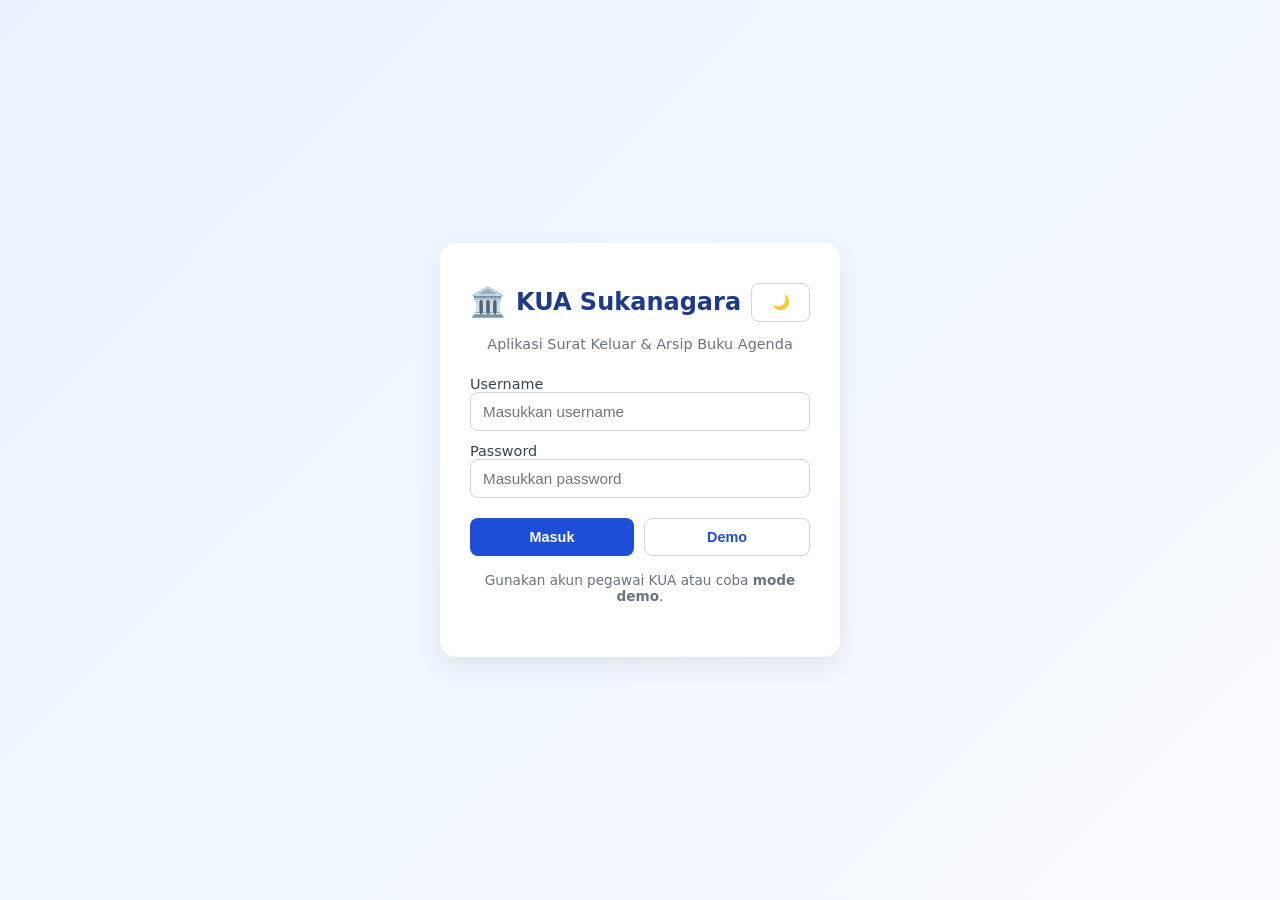
<file: index.html>
<!doctype html>
<html lang="id">
<head>
  <meta charset="utf-8">
  <meta name="viewport" content="width=device-width, initial-scale=1">
  <title>Dashboard - KUA Sukanagara</title>
  <link rel="stylesheet" href="styles.css">
  <style>
    body {
      background: #f8fbff;
      font-family: "Inter", system-ui, sans-serif;
      color: #111827;
      margin: 0;
      animation: fadeIn 0.8s ease forwards;
      opacity: 0;
    }

    @keyframes fadeIn {
      from { opacity: 0; transform: translateY(10px); }
      to { opacity: 1; transform: translateY(0); }
    }

    header {
      position: sticky;
      top: 0;
      background: #ffffff;
      box-shadow: 0 2px 10px rgba(0,0,0,0.05);
      padding: 12px 0;
      z-index: 10;
    }

    .container {
      max-width: 1100px;
      margin: auto;
      padding: 0 16px;
    }

    .topbar {
      display: flex;
      justify-content: space-between;
      align-items: center;
    }

    .brand {
      display: flex;
      align-items: center;
      gap: 8px;
      font-weight: 700;
      color: #1e3a8a;
    }

    .brand-icon {
      color: #16a34a;
      font-size: 1.4rem;
    }

    .user-section {
      display: flex;
      align-items: center;
      gap: 10px;
    }

    .btn {
      background: #1d4ed8;
      color: white;
      border: none;
      border-radius: 8px;
      padding: 6px 12px;
      font-size: 0.9rem;
      cursor: pointer;
      transition: all 0.25s ease;
    }

    .btn:hover {
      background: #2563eb;
      transform: scale(1.03);
    }

    main {
      margin-top: 24px;
    }

    .grid {
      display: grid;
      grid-template-columns: 250px 1fr;
      gap: 20px;
    }

    nav {
      background: #ffffff;
      border-radius: 12px;
      padding: 16px;
      box-shadow: 0 4px 12px rgba(0,0,0,0.05);
      height: fit-content;
      animation: fadeIn 0.8s ease;
    }

    nav ul {
      list-style: none;
      padding: 0;
      margin: 0;
    }

    nav a {
      display: block;
      padding: 10px 12px;
      margin-bottom: 6px;
      border-radius: 8px;
      color: #111827;
      text-decoration: none;
      transition: all 0.25s ease;
    }

    nav a:hover {
      background: #eff6ff;
      color: #1d4ed8;
      transform: translateX(4px);
    }

    nav a.active {
      background: #1d4ed8;
      color: white;
    }

    section.card {
      background: white;
      border-radius: 12px;
      padding: 20px;
      box-shadow: 0 4px 12px rgba(0,0,0,0.05);
      animation: fadeIn 1s ease;
    }

    h3 {
      margin-top: 0;
      color: #1e3a8a;
    }

    .stats {
      display: flex;
      gap: 16px;
      margin-top: 16px;
    }

    .stat {
      flex: 1;
      background: #f0f7ff;
      border-radius: 12px;
      padding: 16px;
      text-align: center;
      transition: all 0.25s ease;
      box-shadow: 0 2px 8px rgba(0,0,0,0.03);
    }

    .stat:hover {
      transform: translateY(-3px);
      box-shadow: 0 4px 14px rgba(0,0,0,0.06);
    }

    .stat-num {
      font-size: 1.8rem;
      font-weight: 700;
      color: #1d4ed8;
    }

    .stat-label {
      font-size: 0.95rem;
      color: #6b7280;
    }

    .footer-note {
      margin-top: 20px;
      color: #6b7280;
      font-size: 0.9rem;
    }

    @media (max-width: 800px) {
      .grid {
        grid-template-columns: 1fr;
      }
      nav {
        order: 2;
      }
    }
  </style>
</head>
<body>
  <header>
    <div class="container topbar">
      <div class="brand">
        <span class="brand-icon">🏛️</span> KUA Sukanagara
        <span class="wm"> • Created by KyZone</span>
                <button id="themeToggle" class="btn ghost">🌙</button>
      </div>
      <div class="user-section">
        <span id="userGreeting"></span>
        <button id="logoutBtn" class="btn">Keluar</button>
      </div>
    </div>
  </header>

  <main class="container grid">
    <nav>
      <ul>
        <li><a href="index.html" class="active">🏠 Dashboard</a></li>
        <li><a href="letters.html">✉️ Surat Keluar</a></li>
        <li><a href="agenda.html">📚 Buku Agenda</a></li>
      </ul>
    </nav>

    <section class="card">
      <h3>Selamat Datang di Dashboard</h3>
      <p id="welcomeText">Memuat data pegawai...</p>

      <div class="stats">
        <div class="stat">
          <div class="stat-num" id="countLetters">0</div>
          <div class="stat-label">Surat Keluar</div>
        </div>
        <div class="stat">
          <div class="stat-num" id="countAgenda">0</div>
          <div class="stat-label">Buku Agenda</div>
        </div>
      </div>

      <p class="footer-note">
        Aplikasi internal KUA Sukanagara — dirancang untuk pencatatan surat keluar dan arsip agenda pegawai.
      </p>
    </section>
  </main>

  <script src="app.js"></script>
  <script>
    appAuth.protectPage();

    const user = appAuth.currentUser();
    document.getElementById('userGreeting').innerText = user ? user.name : '';
    document.getElementById('welcomeText').innerText = user ? ('Anda masuk sebagai: ' + user.name) : '';

    const letters = dataStore.getAll('outgoingLetters');
    const agenda = dataStore.getAll('agendaBooks');
    document.getElementById('countLetters').innerText = letters.length;
    document.getElementById('countAgenda').innerText = agenda.length;

    document.getElementById('logoutBtn').addEventListener('click', function(){
      appAuth.logout();
    });
  </script>
</body>
</html>
</file>
<file: styles.css>
/* =========================================
   🌿 KUA Sukanagara Web Style
   Desain modern minimalis — putih, biru, hijau pastel
   ========================================= */

:root {
  --primary: #1d4ed8;    /* biru utama */
  --primary-hover: #2563eb;
  --accent: #16a34a;     /* hijau KUA */
  --bg: #f8fbff;
  --text: #111827;
  --muted: #6b7280;
  --radius: 12px;
  --shadow: 0 4px 12px rgba(0,0,0,0.05);
  --transition: all 0.25s ease;
}

* {
  box-sizing: border-box;
  -webkit-tap-highlight-color: transparent;
}

body {
  font-family: "Inter", system-ui, sans-serif;
  color: var(--text);
  background: var(--bg);
  margin: 0;
  padding: 0;
}

/* 🌈 Animasi Fade Global */
@keyframes fadeIn {
  from { opacity: 0; transform: translateY(10px); }
  to { opacity: 1; transform: translateY(0); }
}

/* 🔹 Kartu umum */
.card {
  background: white;
  border-radius: var(--radius);
  box-shadow: var(--shadow);
  padding: 20px;
  animation: fadeIn 0.8s ease;
}

/* 🔹 Tombol */
.btn {
  display: inline-block;
  padding: 8px 14px;
  border: none;
  border-radius: 8px;
  font-size: 0.9rem;
  cursor: pointer;
  font-weight: 600;
  transition: var(--transition);
}

.btn.primary {
  background: var(--primary);
  color: white;
}

.btn.primary:hover {
  background: var(--primary-hover);
  transform: scale(1.03);
}

.btn.ghost {
  background: white;
  color: var(--primary);
  border: 1px solid #d1d5db;
}

.btn.ghost:hover {
  background: #eff6ff;
  transform: scale(1.03);
}

/* 🔹 Input dan Textarea */
input, textarea, select {
  width: 100%;
  padding: 10px 12px;
  border-radius: 8px;
  border: 1px solid #d1d5db;
  outline: none;
  font-size: 0.95rem;
  transition: var(--transition);
}

input:focus, textarea:focus, select:focus {
  border-color: var(--primary);
  box-shadow: 0 0 0 3px rgba(29, 78, 216, 0.15);
}

/* 🔹 Header global */
header {
  position: sticky;
  top: 0;
  background: #fff;
  box-shadow: 0 2px 10px rgba(0,0,0,0.05);
  padding: 12px 0;
  z-index: 10;
}

.container {
  max-width: 1100px;
  margin: auto;
  padding: 0 16px;
}

.topbar {
  display: flex;
  justify-content: space-between;
  align-items: center;
}

.brand {
  display: flex;
  align-items: center;
  gap: 8px;
  font-weight: 700;
  color: var(--primary);
  font-size: 1.1rem;
}

.brand-icon {
  color: var(--accent);
  font-size: 1.4rem;
}

/* 🔹 Navigasi umum */
nav ul {
  list-style: none;
  margin: 0;
  padding: 0;
}

nav a {
  display: block;
  padding: 10px 12px;
  margin-bottom: 6px;
  border-radius: 8px;
  color: var(--text);
  text-decoration: none;
  transition: var(--transition);
}

nav a:hover {
  background: #eff6ff;
  color: var(--primary);
  transform: translateX(4px);
}

nav a.active {
  background: var(--primary);
  color: white;
}

/* 🔹 Grid Layout */
.grid-2 {
  display: grid;
  grid-template-columns: 1fr 350px;
  gap: 20px;
  margin-top: 24px;
}

@media (max-width: 800px) {
  .grid-2 {
    grid-template-columns: 1fr;
  }
}

/* 🔹 Daftar item */
.item {
  border-bottom: 1px solid #f0f1f4;
  padding: 10px 0;
  transition: background 0.2s;
}

.item:hover {
  background: #f9fbff;
}

.item strong {
  color: var(--primary);
}

.item-actions {
  display: flex;
  gap: 8px;
  margin-top: 6px;
}

/* 🔹 Text & utility */
h3 {
  color: var(--primary);
  margin-top: 0;
}

.muted {
  color: var(--muted);
}

.small {
  font-size: 0.85rem;
}

.center {
  text-align: center;
}

/* 🔹 Scrollbar lembut (khusus Android Chrome) */
::-webkit-scrollbar {
  width: 8px;
}
::-webkit-scrollbar-track {
  background: #f1f5f9;
}
::-webkit-scrollbar-thumb {
  background: #cbd5e1;
  border-radius: 8px;
}
::-webkit-scrollbar-thumb:hover {
  background: #94a3b8;
}

/* =========================================
   🌙 DARK MODE GLOBAL STYLE
   ========================================= */
.dark-mode {
  --bg: #0f172a;
  --text: #f1f5f9;
  --muted: #94a3b8;
  --primary: #60a5fa;
  --primary-hover: #93c5fd;
  --accent: #34d399;
  --shadow: 0 4px 15px rgba(255,255,255,0.05);
}

.dark-mode body {
  background: var(--bg);
  color: var(--text);
}

.dark-mode header {
  background: #1e293b;
  box-shadow: 0 2px 10px rgba(0,0,0,0.6);
}

.dark-mode .card {
  background: #1e293b;
  box-shadow: 0 4px 15px rgba(255,255,255,0.05);
}

.dark-mode input,
.dark-mode textarea,
.dark-mode select {
  background: #0f172a;
  color: var(--text);
  border: 1px solid #475569;
}

.dark-mode nav a {
  color: var(--text);
}

.dark-mode nav a:hover {
  background: #334155;
  color: var(--primary);
}

.dark-mode .btn.ghost {
  background: transparent;
  color: var(--primary);
  border: 1px solid #475569;
}

.dark-mode .item:hover {
  background: #1e293b;
}

.dark-mode ::-webkit-scrollbar-thumb {
  background: #475569;
}

/* =========================================
   ✏️ PERBAIKAN TEKS SURAT & AGENDA SAAT DARK MODE
   ========================================= */
.dark-mode .item strong {
  color: #93c5fd; /* biru muda lembut agar kontras di background gelap */
}

.dark-mode h3 {
  color: #60a5fa; /* judul seperti 'Tulis Surat' & 'Daftar Surat' jadi lebih terang */
}

.dark-mode label {
  color: #e2e8f0; /* teks label form lebih terang */
}

.dark-mode .muted {
  color: #94a3b8; /* teks tambahan tetap lembut tapi terbaca */
}

.dark-mode input::placeholder,
.dark-mode textarea::placeholder {
  color: #94a3b8;
}

/* =========================================
   🖋️ SIGNATURE WATERMARK KYZONE STYLE
   ========================================= */
@font-face {
  font-family: 'Pacifico';
  src: local('Pacifico'),
       url('https://fonts.gstatic.com/s/pacifico/v22/FwZY7-Qmy14u9lezJ96A4sijpFu_.woff2') format('woff2');
  font-display: swap;
}

/* =========================================
   🖋️ FIXED SIGNATURE WATERMARK KYZONE STYLE
   ========================================= */
.wm-signature {
  font-family: "Brush Script MT", "Segoe Script", cursive;
  font-size: 0.95rem;
  font-style: italic;
  color: #2563eb;
  margin-left: 8px;
  opacity: 0.8;
  letter-spacing: 0.4px;
  transition: all 0.3s ease;
  user-select: none;
  vertical-align: middle;
}

.wm-signature:hover {
  opacity: 1;
  color: #1d4ed8;
  transform: translateY(-1px);
}

/* 🌙 DARK MODE FIX */
.dark-mode .wm-signature {
  color: #93c5fd;
  opacity: 0.85;
}

.dark-mode .wm-signature:hover {
  color: #60a5fa;
  opacity: 1;
}
</file>
